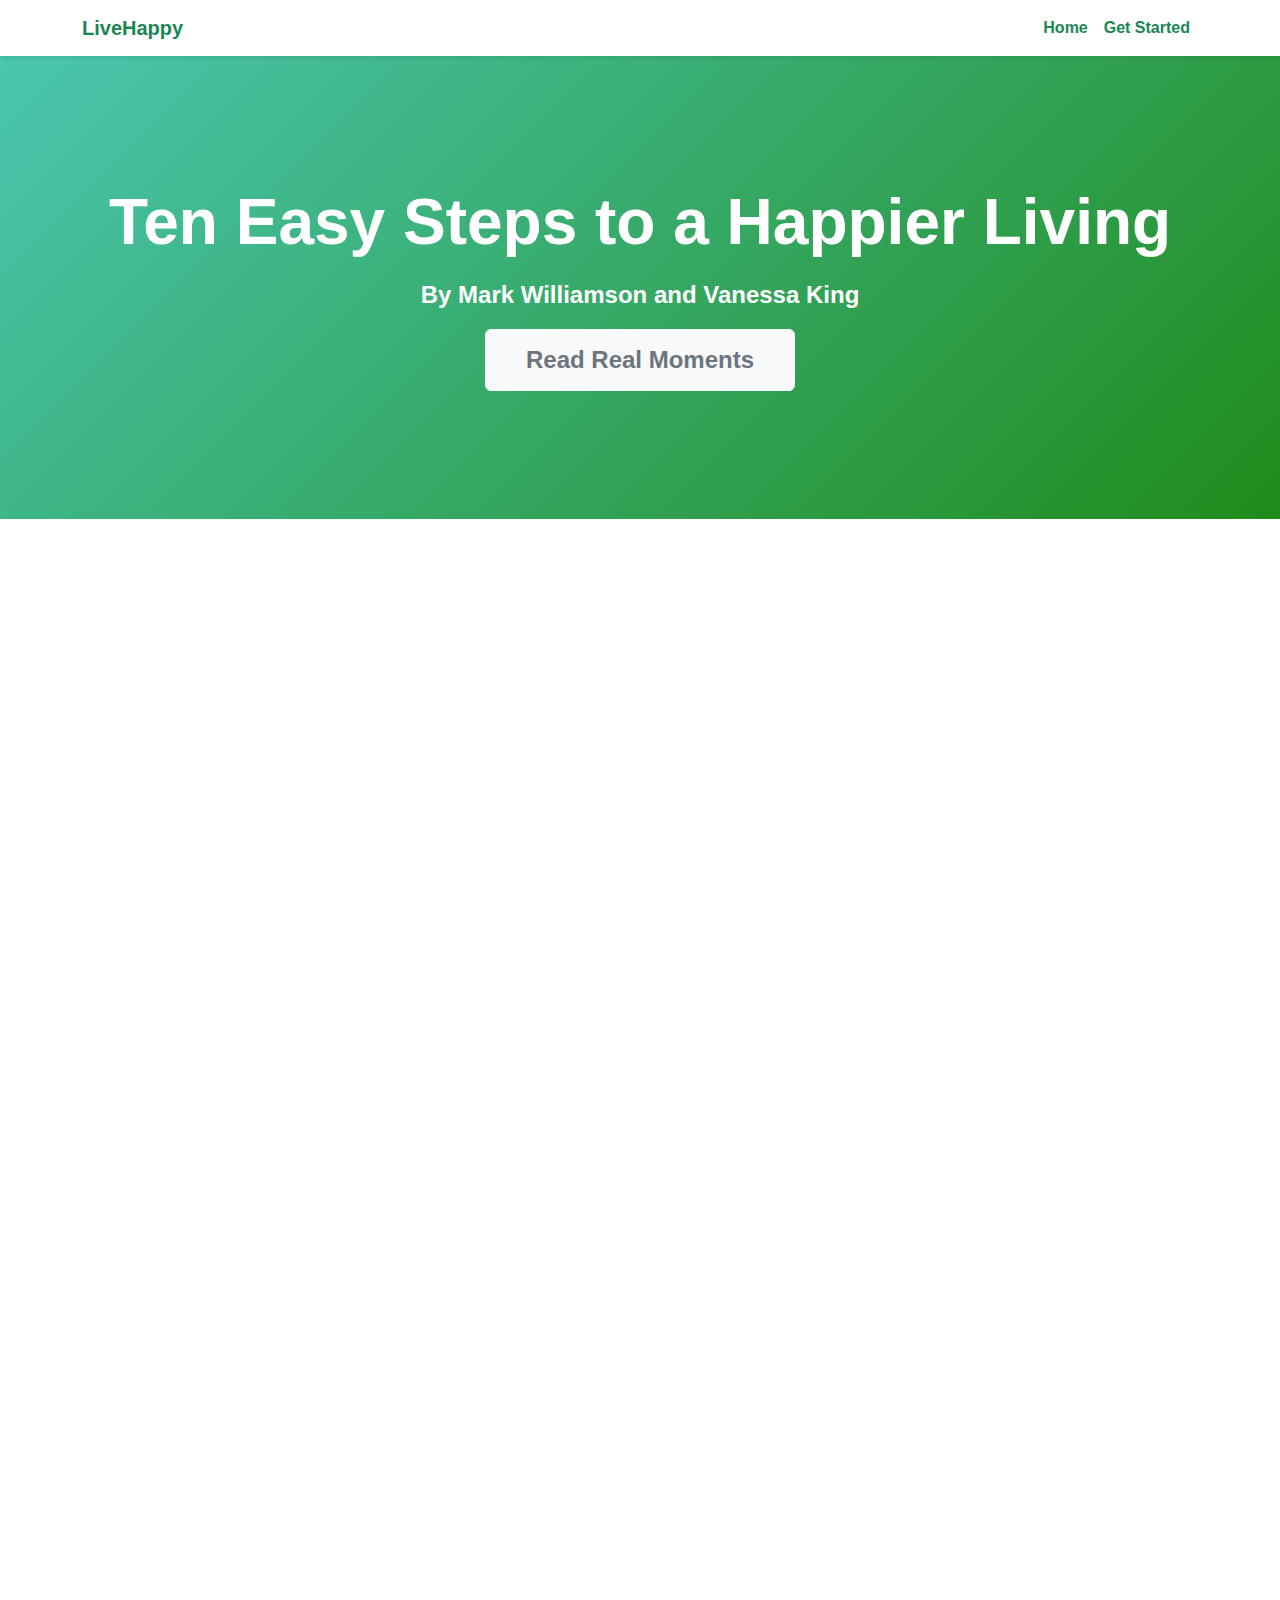
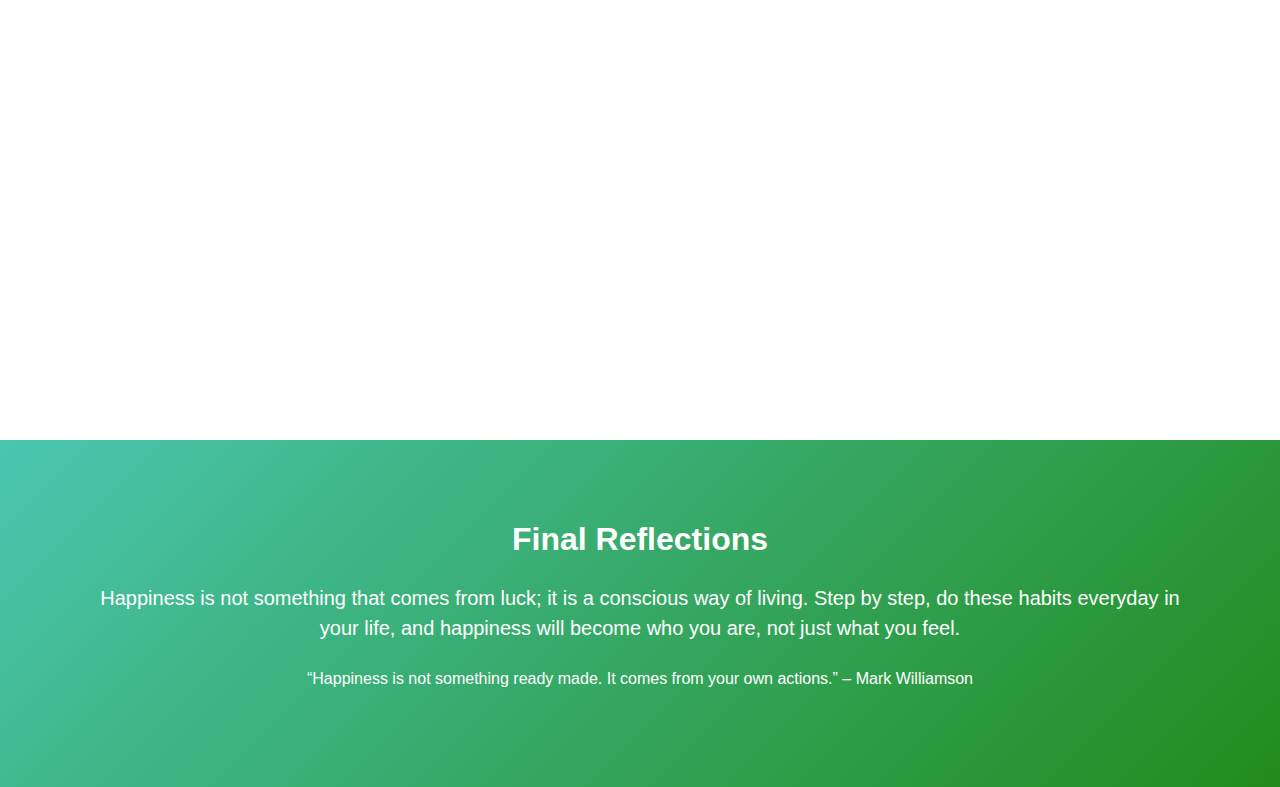
<file: index.html>
<!DOCTYPE html>
<html lang="en">
<head>
  <meta charset="UTF-8">
  <meta name="viewport" content="width=device-width, initial-scale=1">
  <title>Ten Easy Steps to a Happier Living</title>
  <link href="https://cdn.jsdelivr.net/npm/bootstrap@5.3.2/dist/css/bootstrap.min.css" rel="stylesheet">
  <link href="https://cdn.jsdelivr.net/npm/bootstrap-icons@1.11.1/font/bootstrap-icons.css" rel="stylesheet">
  <style>
    body {
      background: linear-gradient(rgba(255,255,255,0.9), rgba(255,255,255,0.9)), url('https://images.unsplash.com/photo-1506744038136-46273834b3fb?ixlib=rb-4.0.3&auto=format&fit=crop&w=1950&q=80') no-repeat center center/cover;
      font-family: 'Segoe UI', Tahoma, Geneva, Verdana, sans-serif;
      scroll-behavior: smooth;
    }
    .glass-card {
      background: rgba(255, 255, 255, 0.7);
      border-radius: 20px;
      backdrop-filter: blur(10px);
      box-shadow: 0 8px 32px 0 rgba(31, 38, 135, 0.2);
      transition: all 0.4s ease;
    }
    .glass-card:hover {
      transform: translateY(-8px);
      box-shadow: 0 12px 40px rgba(0, 0, 0, 0.3);
    }
    .gradient-header {
      background: linear-gradient(135deg, #4ac6b0 0%, #218b1b 100%);
      color: rgb(255, 255, 255);
    }
    section {
      padding: 80px 0;
    }
    .icon-box {
      font-size: 3rem;
      margin-bottom: 20px;
    }
    .reveal {
      opacity: 0;
      transform: translateY(20px);
      transition: all 0.8s ease;
    }
    .reveal.active {
      opacity: 1;
      transform: translateY(0);
    }
  </style>
</head>

<body>

  <!-- Navbar -->
<!-- Navigation Bar -->
<nav class="navbar navbar-expand-lg navbar-light bg-white shadow-sm" style="background-color: rgba(255, 255, 255, 0.85);">
  <div class="container">
    <a class="navbar-brand fw-bold text-success" href="#">LiveHappy</a>
    <button class="navbar-toggler" type="button" data-bs-toggle="collapse" data-bs-target="#navbarNav"
      aria-controls="navbarNav" aria-expanded="false" aria-label="Toggle navigation">
      <span class="navbar-toggler-icon"></span>
    </button>
    <div class="collapse navbar-collapse justify-content-end" id="navbarNav">
      <ul class="navbar-nav">
        <li class="nav-item">
          <a class="nav-link fw-semibold text-success" href="index.html">Home</a>
        </li>
        <li class="nav-item">
          <a class="nav-link fw-semibold text-success" href="journey.html">Get Started</a>
        </li>
      </ul>
    </div>
  </div>
</nav>



  <!-- Level 1: Hero Section -->
  <section class="gradient-header text-center">
    <div class="container py-5">
      <h1 class="display-3 fw-bold mb-3">Ten Easy Steps to a Happier Living</h1>
      <p class="lead fs-4 fw-semibold">By Mark Williamson and Vanessa King</p>
      <a href="second.html" type="button" class="btn btn-light big-button text-secondary fw-bold" style="padding: 0.75rem 2.5rem; font-size: 1.5rem;">Read Real Moments</a>

    </div>
  </section>

  <!-- Level 2: 10 Deep Steps -->
  <section>
    <div class="container">
     
      <div class="row g-5">

        <!-- Step Cards -->
        <!-- Repeatable Card -->
        <div class="col-md-6 col-lg-4 reveal">
            <div class="p-4 glass-card text-center">
              <i class="bi bi-heart-fill text-danger icon-box"></i>
              <h4 class="fw-bold mb-3">1. Practice Gratitude</h4>
              <p>Every single day, there’s magic around you. Even if it’s small, Pause, breathe, and name just three things you’re grateful for. Watch how your world quietly shifts from heavy to light.</p>
            </div>
          </div>
          
          <div class="col-md-6 col-lg-4 reveal">
            <div class="p-4 glass-card text-center">
              <i class="bi bi-people-fill text-primary icon-box"></i>
              <h4 class="fw-bold mb-3">2. Strengthen Relationships</h4>
              <p>You were never meant to walk this life alone. Text that friend. Hug tighter. Say the thing you’ve been meaning to say. The love and positivity that you give to people doesn’t just heal them, it heals you too.</p>
            </div>
          </div>
          
          <div class="col-md-6 col-lg-4 reveal">
            <div class="p-4 glass-card text-center">
              <i class="bi bi-briefcase-fill text-success icon-box"></i>
              <h4 class="fw-bold mb-3">3. Engage in Meaningful Work</h4>
              <p>There’s a fire inside you, something that you were made to build, create, or love. Find it. Even tiny steps toward meaningful work will make you feel more alive than any paycheck ever could.</p>
            </div>
          </div>
          
          <div class="col-md-6 col-lg-4 reveal">
            <div class="p-4 glass-card text-center">
              <i class="bi bi-heart-pulse-fill text-danger icon-box"></i>
              <h4 class="fw-bold mb-3">4. Take Care of Your Body</h4>
              <p>Your body is not just a machine, it’s a miracle. Move it. Treat it like the trusted home that carries your dreams, your laughter, and your heart through life.</p>
            </div>
          </div>
          
          <div class="col-md-6 col-lg-4 reveal">
            <div class="p-4 glass-card text-center">
              <i class="bi bi-brightness-high-fill text-warning icon-box"></i>
              <h4 class="fw-bold mb-3">5. Stay Optimistic</h4>
              <p>Life isn't always easy but your belief in better days is your secret superpower. Look for that small thing, and make it big, even when everything feels dark. Hope doesn’t make you weak.</p>
            </div>
          </div>
          
          <div class="col-md-6 col-lg-4 reveal">
            <div class="p-4 glass-card text-center">
              <i class="bi bi-hand-thumbs-up-fill text-primary icon-box"></i>
              <h4 class="fw-bold mb-3">6. Help Others</h4>
              <p>Every kind word you say, every small act of help you give, it all matters more than anything. You don’t need a cape to be a hero. Your everyday kindness can mean a lot to someone.</p>
            </div>
          </div>
          
          <div class="col-md-6 col-lg-4 reveal">
            <div class="p-4 glass-card text-center">
              <i class="bi bi-lightbulb-fill text-warning icon-box"></i>
              <h4 class="fw-bold mb-3">7. Learn New Things</h4>
              <p>Stay curious. Stay hungry. Stay in love with the idea that you will never, ever run out of things to discover. Growth is not about knowing everything, it's about willing to explore everything.</p>
            </div>
          </div>
          
          <div class="col-md-6 col-lg-4 reveal">
            <div class="p-4 glass-card text-center">
              <i class="bi bi-camera-fill text-info icon-box"></i>
              <h4 class="fw-bold mb-3">8. Savor the Moment</h4>
              <p>Don't rush past the good stuff. That morning coffee? That random laugh with a stranger? They are the small treasures your future self will miss most, notice them now, and live happier.</p>
            </div>
          </div>
          
          <div class="col-md-6 col-lg-4 reveal">
            <div class="p-4 glass-card text-center">
              <i class="bi bi-flag-fill text-danger icon-box"></i>
              <h4 class="fw-bold mb-3">9. Set Goals and Pursue Them</h4>
              <p>Big dreams? Good. Now break them into steps. Progress isn’t always big, it’s built slowly, brave move at a time. Trust your journey.</p>
            </div>
          </div>
          
          <div class="col-md-6 col-lg-4 mx-auto reveal">
            <div class="p-4 glass-card text-center">
              <i class="bi bi-mindfulness text-success icon-box"></i>
              <h4 class="fw-bold mb-3">10. Practice Mindfulness</h4>
              <p>The world will always be noisy, but inside you, there’s a great place. Breathe. Be here. Live in the present, and stop chasing tomorrow. Right now is enough. You are enough. Everything good starts from here.</p>
            </div>
          </div>

      </div>
    </div>
  </section>

  <!-- Level 3: Final Thoughts -->
  <section class="gradient-header text-white text-center">
    <div class="container">
      <h2 class="fw-bold mb-4">Final Reflections</h2>
      <p class="fs-5">Happiness is not something that comes from luck; it is a conscious way of living. 
      Step by step, do these habits everyday in your life, and happiness will become who you are, not just what you feel.</p>
      <p class="mt-4">“Happiness is not something ready made. It comes from your own actions.” – Mark Williamson</p>
    </div>
  </section>

  <script src="https://cdn.jsdelivr.net/npm/bootstrap@5.3.2/dist/js/bootstrap.bundle.min.js"></script>
  <script>
    // Scroll Animation
    window.addEventListener('scroll', () => {
      const reveals = document.querySelectorAll('.reveal');
      reveals.forEach(reveal => {
        const windowHeight = window.innerHeight;
        const revealTop = reveal.getBoundingClientRect().top;
        const revealPoint = 100;
        if (revealTop < windowHeight - revealPoint) {
          reveal.classList.add('active');
        }
      });
    });
  </script>

</body>
</html>
</file>
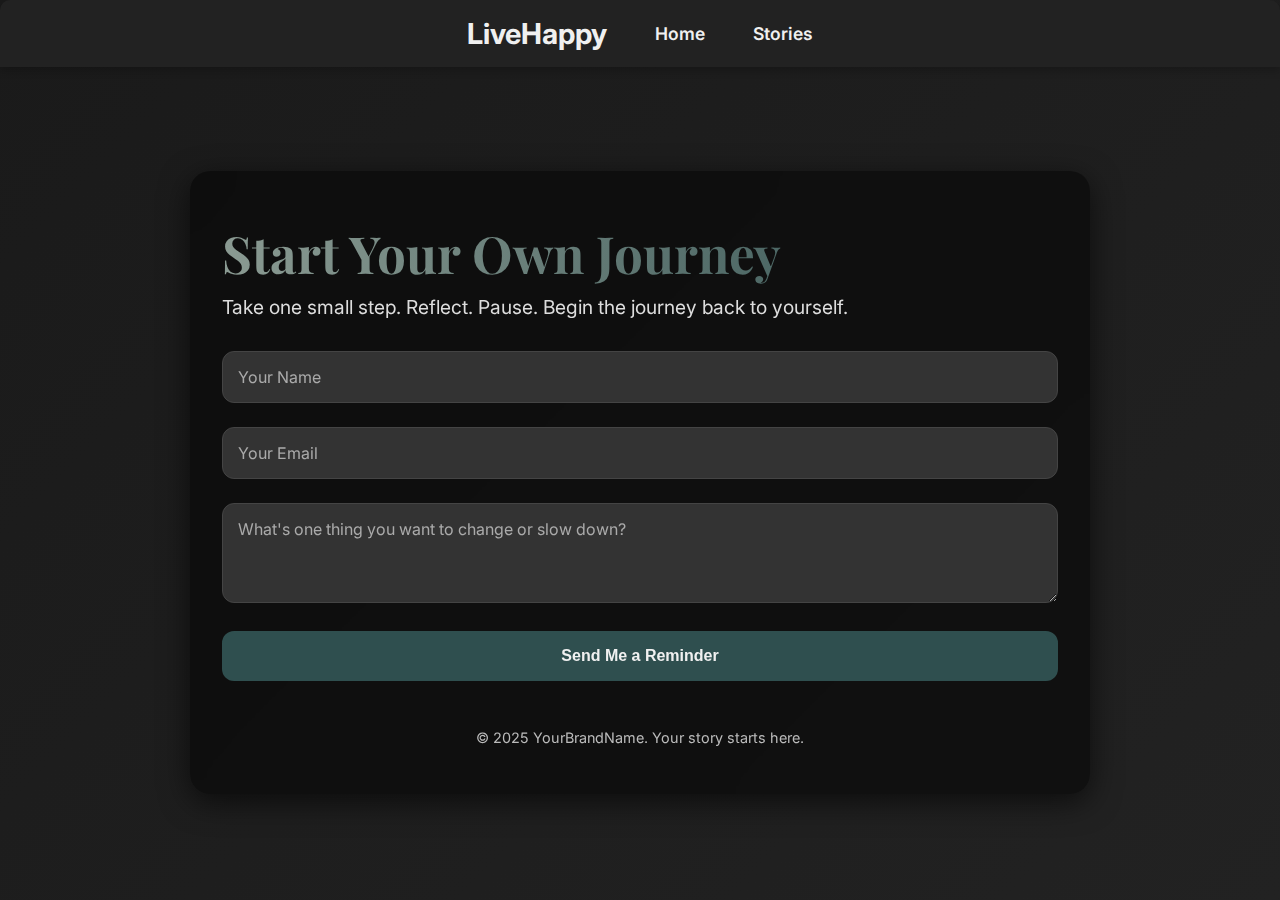
<file: journey.html>
<!DOCTYPE html>
<html lang="en">
<head>
  <meta charset="UTF-8" />
  <meta name="viewport" content="width=device-width, initial-scale=1.0"/>
  <title>Start Your Own Journey</title>
  <link href="https://fonts.googleapis.com/css2?family=Inter:wght@400;600;800&family=Playfair+Display:wght@700&display=swap" rel="stylesheet" />
  <style>
    :root {
      --primary: #f0f0f0;
      --accent: #2f4f4f; /* Dark Teal */
      --bg-gradient: linear-gradient(135deg, #1a1a1a, #222222); /* Darker Background */
      --glass: rgba(0, 0, 0, 0.5);
      --light-teal: #8a9a92; /* Lighter accent color */
      --input-bg: #333333; /* Dark input background */
      --input-border: #444; /* Input border color */
      --input-text: #f0f0f0; /* Light text color for inputs */
      --btn-bg: #2f4f4f; /* Button color */
      --btn-hover-bg: #1a2d2d; /* Button hover effect */
      --navbar-bg: #222; /* Navbar background */
      --navbar-text: #f0f0f0;
    }

    * {
      box-sizing: border-box;
      margin: 0;
      padding: 0;
    }

    body {
      font-family: 'Inter', sans-serif;
      background: var(--bg-gradient);
      color: var(--primary);
      min-height: 100vh;
      display: flex;
      justify-content: center;
      align-items: center;
      padding: 2rem;
      flex-direction: column;
    }

    header {
      width: 100%;
      background: var(--navbar-bg);
      padding: 1rem 2rem;
      position: absolute;
      top: 0;
      left: 0;
      display: flex;
      justify-content: center; /* Centering navbar links */
      align-items: center;
      border-radius: 10px 10px 0 0;
      box-shadow: 0 4px 8px rgba(0, 0, 0, 0.2);
      z-index: 10;
    }

    .navbar {
      display: flex;
      justify-content: center; /* Centering links */
      width: 100%;
      align-items: center;
      position: relative;
    }

    .navbar .logo {
      font-size: 1.8rem;
      font-weight: bold;
      color: var(--navbar-text);
      text-decoration: none;
      margin-right: 3rem; /* Space between logo and links */
    }

    .navbar .links {
      display: flex;
      gap: 3rem; /* Space between links */
    }

    .navbar .links a {
      text-decoration: none;
      font-size: 1.1rem;
      font-weight: 600;
      color: var(--navbar-text);
      transition: color 0.3s ease;
    }

    .navbar .links a:hover {
      color: var(--light-teal);
    }

    .hamburger {
      display: none;
      flex-direction: column;
      gap: 0.4rem;
      cursor: pointer;
    }

    .hamburger div {
      width: 30px;
      height: 4px;
      background-color: var(--navbar-text);
      transition: 0.3s;
    }

    .container {
      max-width: 900px;
      width: 100%;
      background: var(--glass);
      backdrop-filter: blur(18px);
      border-radius: 20px;
      box-shadow: 0 8px 30px rgba(0, 0, 0, 0.6);
      padding: 3rem 2rem;
      margin-top: 4rem;
      animation: fadeIn 1.4s ease-out;
    }

    @keyframes fadeIn {
      from { opacity: 0; transform: translateY(30px); }
      to { opacity: 1; transform: translateY(0); }
    }

    h1 {
      font-family: 'Playfair Display', serif;
      font-size: 3.2rem;
      margin-bottom: 0.5rem;
      color: var(--primary);
      background: linear-gradient(to right, #8a9a92, #2f4f4f);
      -webkit-background-clip: text;
      -webkit-text-fill-color: transparent;
    }

    p.subtitle {
      font-size: 1.2rem;
      color: #ddd;
      margin-bottom: 2rem;
    }

    .form {
      display: grid;
      gap: 1.5rem;
    }

    .field {
      position: relative;
    }

    .field input,
    .field textarea {
      width: 100%;
      padding: 1rem;
      border: 1px solid var(--input-border);
      border-radius: 12px;
      background: var(--input-bg);
      color: var(--input-text);
      font-size: 1rem;
      transition: all 0.3s ease;
    }

    .field label {
      position: absolute;
      top: 1rem;
      left: 1rem;
      color: #aaa;
      pointer-events: none;
      transition: 0.3s ease;
    }

    .field input:focus + label,
    .field input:not(:placeholder-shown) + label,
    .field textarea:focus + label,
    .field textarea:not(:placeholder-shown) + label {
      top: -0.8rem;
      left: 0.75rem;
      background: #222222;
      padding: 0 0.4rem;
      font-size: 0.75rem;
      color: var(--accent);
    }

    textarea {
      resize: vertical;
      min-height: 100px;
    }

    .btn {
      padding: 1rem 2rem;
      background: var(--btn-bg);
      border: none;
      color: var(--primary);
      font-weight: 600;
      font-size: 1rem;
      border-radius: 12px;
      cursor: pointer;
      transition: background 0.3s ease;
    }

    .btn:hover {
      background: var(--btn-hover-bg);
    }

    .footer {
      text-align: center;
      font-size: 0.9rem;
      color: #bbb;
      margin-top: 3rem;
    }

    /* For mobile devices */
    @media (max-width: 768px) {
      .navbar .links {
        display: none;
        flex-direction: column; /* Stack navbar links on mobile */
        gap: 1.5rem;
        align-items: center; /* Center the links */
        width: 100%;
        margin-top: 1rem;
      }

      .navbar.active .links {
        display: flex; /* Show links when navbar is active */
      }

      .navbar .logo {
        margin-right: 0; /* Remove space on mobile */
        margin-bottom: 1rem; /* Add space below logo */
      }

      .navbar {
        justify-content: space-between; /* Keep logo on left, hamburger on right */
      }

      .hamburger {
        display: flex;
      }
    }
  </style>
</head>
<body>

  <header>
    <div class="navbar">
      <a href="index.html" class="logo">LiveHappy</a>
      <div class="hamburger" id="hamburger">
        <div></div>
        <div></div>
        <div></div>
      </div>
      <div class="links">
        <a href="index.html">Home</a>
        <a href="second.html">Stories</a>
      </div>
    </div>
  </header>

  <div class="container">
    <h1>Start Your Own Journey</h1>
    <p class="subtitle">Take one small step. Reflect. Pause. Begin the journey back to yourself.</p>
    
    <form class="form">
      <div class="field">
        <input type="text" id="name" placeholder=" " required />
        <label for="name">Your Name</label>
      </div>
      <div class="field">
        <input type="email" id="email" placeholder=" " required />
        <label for="email">Your Email</label>
      </div>
      <div class="field">
        <textarea id="reflection" placeholder=" " required></textarea>
        <label for="reflection">What's one thing you want to change or slow down?</label>
      </div>
      <button class="btn" type="submit">Send Me a Reminder</button>
    </form>

    <div class="footer">
      &copy; 2025 YourBrandName. Your story starts here.
    </div>
  </div>

  <script>
    const hamburger = document.getElementById('hamburger');
    const navbar = document.querySelector('.navbar');

    hamburger.addEventListener('click', () => {
      navbar.classList.toggle('active');
    });
  </script>

</body>
</html>
</file>
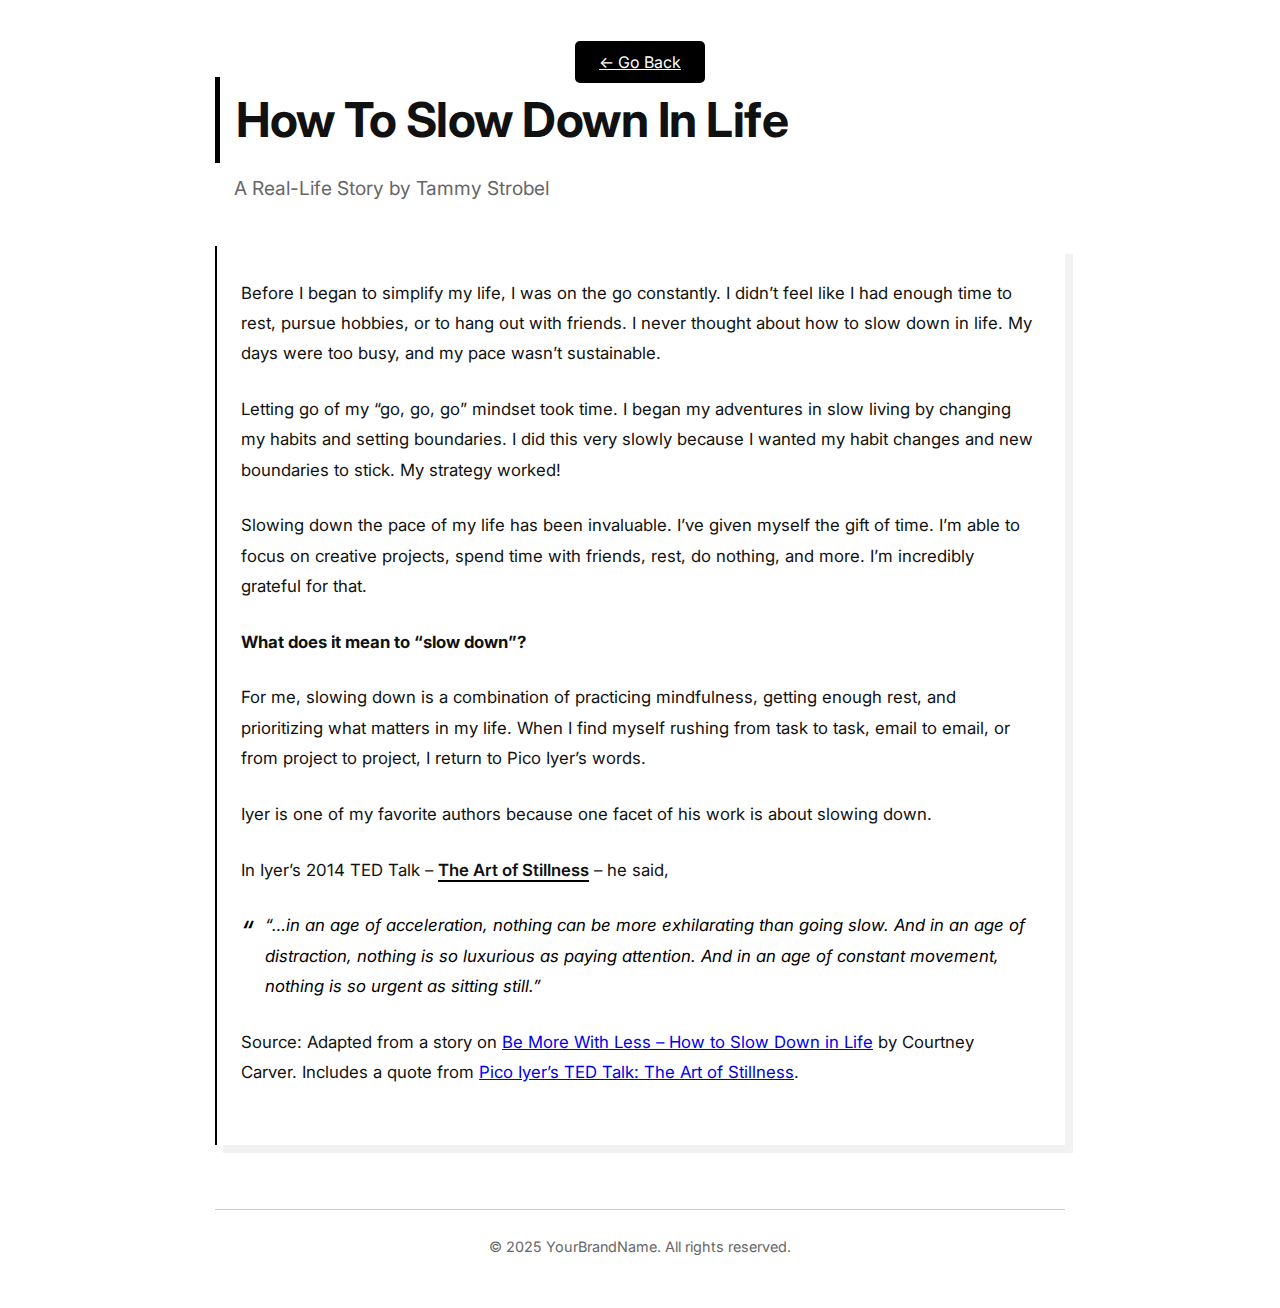
<file: second.html>
<!DOCTYPE html>
<html lang="en">
<head>
  <meta charset="UTF-8" />
  <meta name="viewport" content="width=device-width, initial-scale=1.0" />
  <title>Real-Life Story | Arta's Journey</title>
  <link href="https://fonts.googleapis.com/css2?family=Inter:wght@400;600;700&display=swap" rel="stylesheet" />
  <style>
    :root {
      --bg: #ffffff;
      --text: #111111;
      --accent: #000000;
      --muted: #666666;
    }

    * {
      box-sizing: border-box;
      margin: 0;
      padding: 0;
    }

    body {
      background: var(--bg);
      color: var(--text);
      font-family: 'Inter', sans-serif;
      line-height: 1.8;
      padding: 3rem 1.5rem;
    }

    .container {
      max-width: 850px;
      margin: 0 auto;
    }

    .story-title {
      font-size: 3rem;
      font-weight: 700;
      letter-spacing: -0.5px;
      margin-bottom: 0.5rem;
      border-left: 5px solid var(--accent);
      padding-left: 1rem;
    }

    .story-subtitle {
      font-size: 1.2rem;
      color: var(--muted);
      margin-bottom: 2.5rem;
      padding-left: 1.2rem;
    }

    .story-block {
      border-left: 2px solid var(--accent);
      padding: 2rem 2rem 2rem 1.5rem;
      background: #fff;
      box-shadow: 8px 8px 0 rgba(0, 0, 0, 0.05);
    }

    p {
      margin-bottom: 1.6rem;
      font-size: 1.05rem;
    }

    .quote {
      font-style: italic;
      color: var(--accent);
      position: relative;
      padding-left: 1.5rem;
    }

    .quote::before {
      content: '“';
      font-size: 2rem;
      color: var(--accent);
      position: absolute;
      left: 0;
      top: -0.4rem;
    }

    .highlight {
      font-weight: 600;
      border-bottom: 2px solid var(--accent);
    }

    .footer {
      text-align: center;
      font-size: 0.9rem;
      color: var(--muted);
      margin-top: 4rem;
      border-top: 1px solid #ccc;
      padding-top: 1.5rem;
    }

    @media (max-width: 600px) {
      .story-title {
        font-size: 2.2rem;
      }

      .story-block {
        padding: 1.5rem;
      }



      p {
        font-size: 1rem;
      }
    }
  </style>
</head>
<body>
  <div class="container">

    <div style="text-align: center;">
      <a href="index.html"  style="padding: 0.7rem 1.5rem; font-size: 1rem; background-color: var(--accent); color: white; border: none; border-radius: 5px; cursor: pointer;">
        ← Go Back
      </a>
    </div>
    
    

    <h1 class="story-title py-5">How To Slow Down In Life</h1>
    <p class="story-subtitle">A Real-Life Story by Tammy Strobel</p>

    <div class="story-block">
      <p>Before I began to simplify my life, I was on the go constantly. I didn’t feel like I had enough time to rest, pursue hobbies, or to hang out with friends. I never thought about how to slow down in life. My days were too busy, and my pace wasn’t sustainable.</p>

      <p>Letting go of my “go, go, go” mindset took time. I began my adventures in slow living by changing my habits and setting boundaries. I did this very slowly because I wanted my habit changes and new boundaries to stick. My strategy worked!</p>
      
      <p>Slowing down the pace of my life has been invaluable. I’ve given myself the gift of time. I’m able to focus on creative projects, spend time with friends, rest, do nothing, and more. I’m incredibly grateful for that.</p>
      
      <p><strong>What does it mean to “slow down”?</strong></p>
      
      <p>For me, slowing down is a combination of practicing mindfulness, getting enough rest, and prioritizing what matters in my life. When I find myself rushing from task to task, email to email, or from project to project, I return to Pico Iyer’s words.</p>
      
      <p>Iyer is one of my favorite authors because one facet of his work is about slowing down.</p>
      
      <p>In Iyer’s 2014 TED Talk – <span class="highlight">The Art of Stillness</span> – he said,</p>
      
      <p class="quote">“…in an age of acceleration, nothing can be more exhilarating than going slow. And in an age of distraction, nothing is so luxurious as paying attention. And in an age of constant movement, nothing is so urgent as sitting still.”</p>
      
      <p class="source">
        Source: Adapted from a story on <a href="https://bemorewithless.com/how-to-slow-down-in-life/" target="_blank" rel="noopener noreferrer">Be More With Less – How to Slow Down in Life</a> by Courtney Carver. Includes a quote from <a href="https://www.ted.com/talks/pico_iyer_the_art_of_stillness" target="_blank" rel="noopener noreferrer">Pico Iyer’s TED Talk: The Art of Stillness</a>.
      </p>
      

    </div>

    <div class="footer">
      &copy; 2025 YourBrandName. All rights reserved.
    </div>
  </div>
</body>
</html>
</file>
